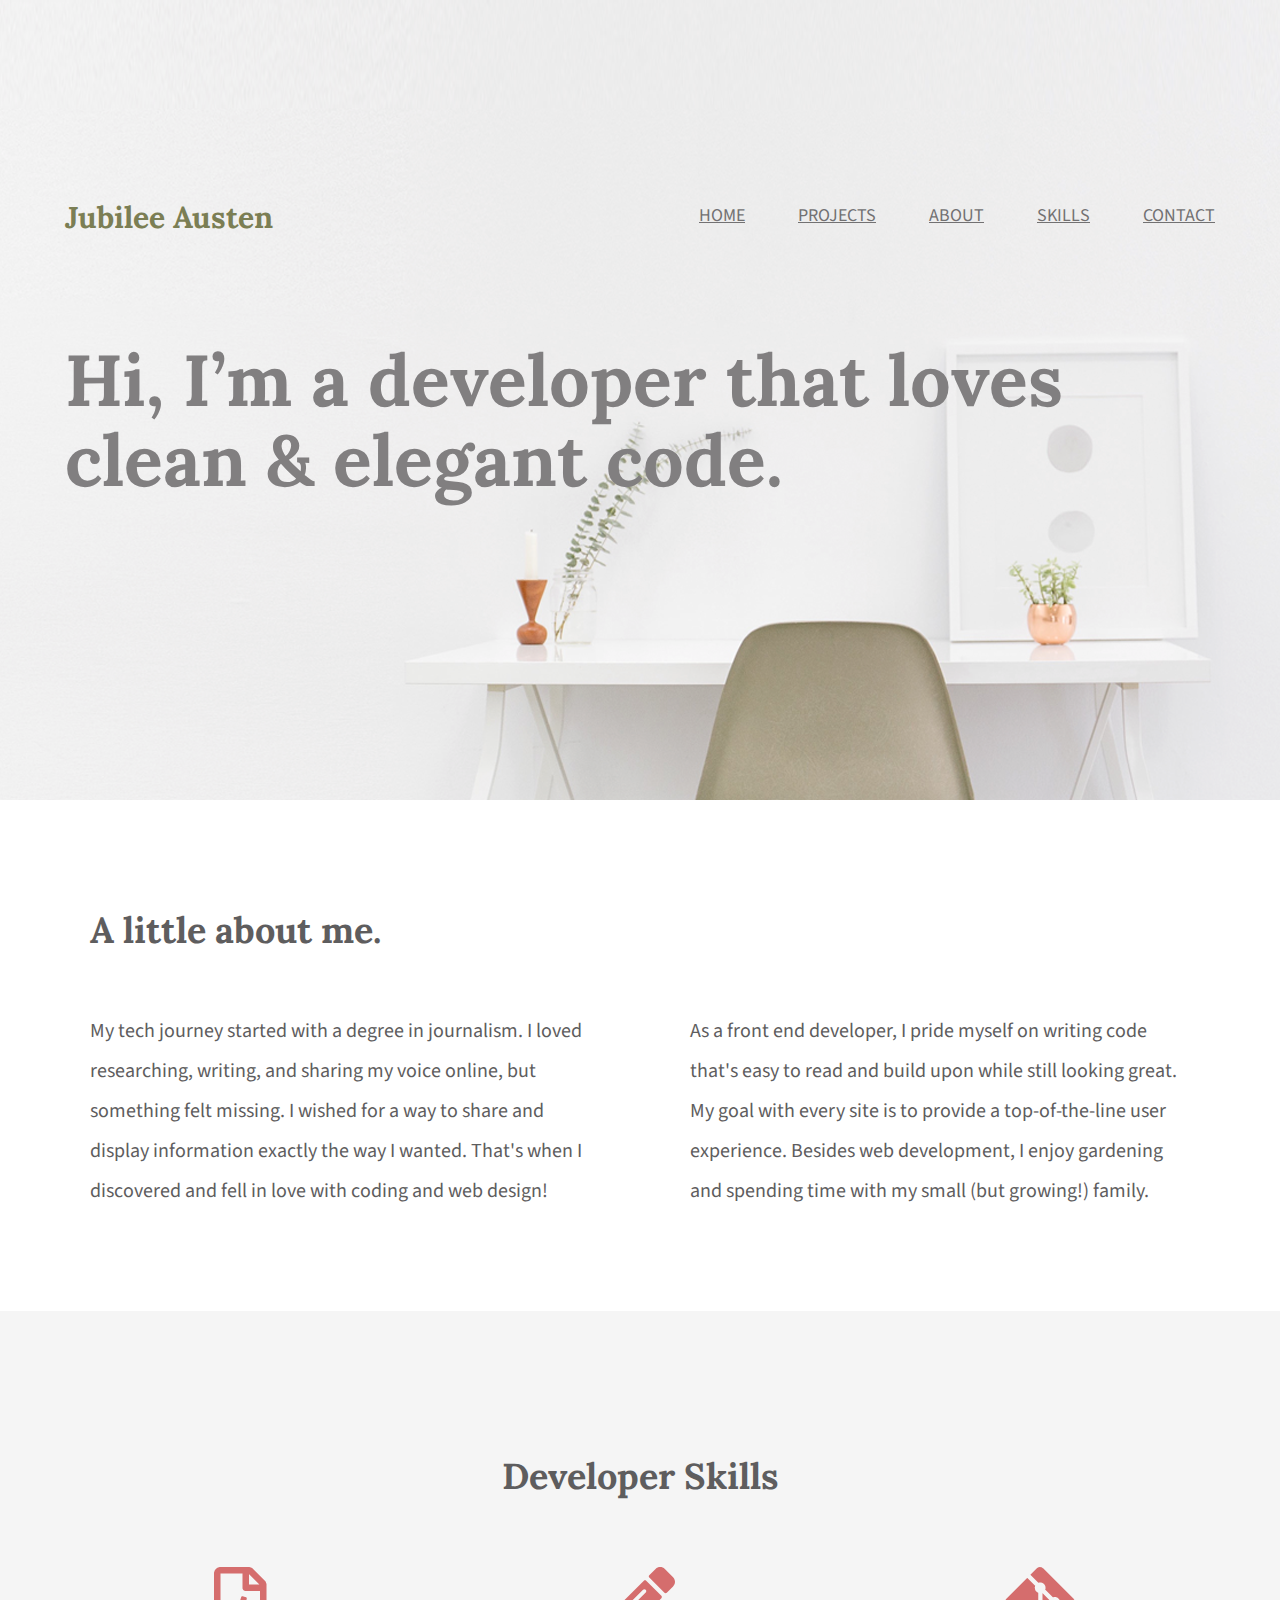
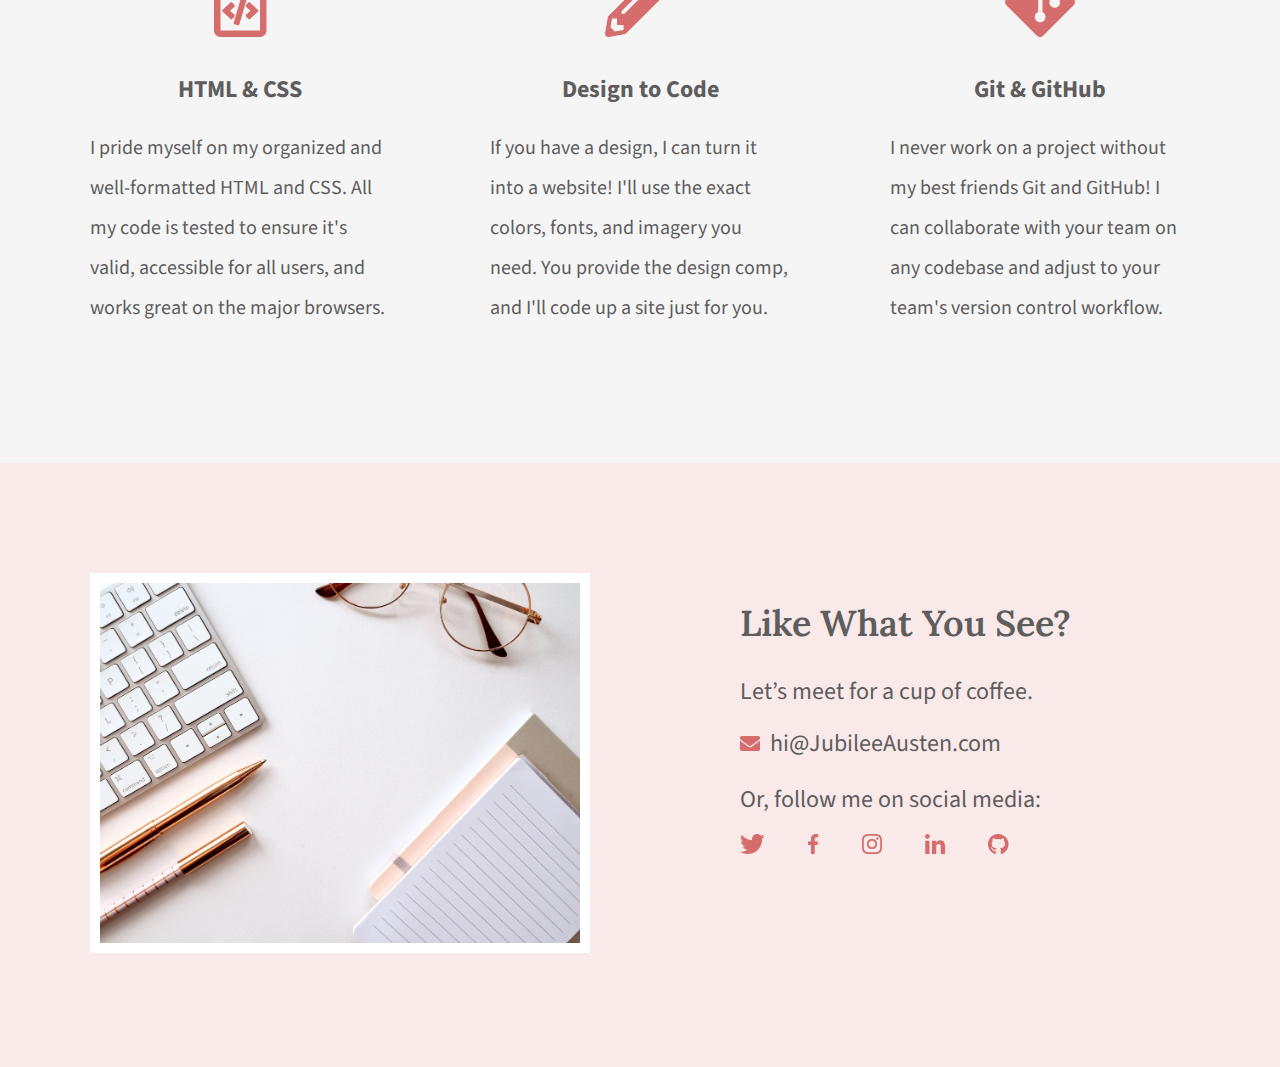
<file: index.html>
<!DOCTYPE html>
<html lang="en">

<head>
    <meta charset="UTF-8">

    <link rel="stylesheet" href="css/normalize.css">
    <link rel="stylesheet" href="css/main.css">
    <link rel="preconnect" href="https://fonts.googleapis.com">
    <link rel="preconnect" href="https://fonts.gstatic.com" crossorigin>
    <link
        href="https://fonts.googleapis.com/css2?family=Lora:wght@400;600;700&family=Source+Sans+Pro:wght@400;600;700&display=swap"
        rel="stylesheet">

    <title>Jubilee Austen | Portfolio</title>
</head>

<body>

    <header class="homepage-hero">
        <div class="content-wrapper">
            <h1>Jubilee Austen</h1>

            <nav>
                <ul>
                    <li><a href="#">home</a></li>
                    <li><a href="projects/index.html">projects</a></li>
                    <li><a href="#about">about</a></li>
                    <li><a href="#skills">skills</a></li>
                    <li><a href="#contact">contact</a></li>
                </ul>
            </nav>

            <h2>Hi, I’m a developer that loves clean & elegant code.</h2>

        </div>
    </header>

    <main>
        <section id="about">
            <div class="content-wrapper">
                <h2>A little about me.</h2>

                <p>My tech journey started with a degree in journalism. I loved researching,
                    writing, and sharing my voice online, but something felt missing. I wished
                    for a way to share and display information exactly the way I wanted. That's
                    when I discovered and fell in love with coding and web design!</p>

                <p>
                    As a front end developer, I pride myself on writing code that's easy to read
                    and build upon while still looking great. My goal with every site is to provide
                    a top-of-the-line user experience. Besides web development, I enjoy
                    gardening and spending time with my small (but growing!) family.
                </p>
            </div>
        </section>

        <section id="skills">
            <div class="content-wrapper">
                <h2>Developer Skills</h2>

                <div class="skill-list">
                    <img src="img/html-icon.png" alt="a blank document">
                    <h3>HTML & CSS</h3>
                    <p>I pride myself on my organized and well-formatted HTML and CSS. All my
                        code is tested to ensure it's valid, accessible for all users, and works great
                        on the major browsers.</p>
                </div>

                <div class="skill-list">
                    <img src="img/pencil-icon.png" alt="a pencil">
                    <h3>Design to Code</h3>
                    <p>If you have a design, I can turn it into a website! I'll use the exact colors,
                        fonts, and imagery you need. You provide the design comp, and I'll code up
                        a site just for you.</p>
                </div>

                <div class="skill-list">
                    <img src="img/git-icon.png" alt="a diamond icon with pathways markings in it">
                    <h3>Git & GitHub</h3>
                    <p>I never work on a project without my best friends Git and GitHub! I can
                        collaborate with your team on any codebase and adjust to your team's
                        version control workflow.</p>
                </div>

            </div>
        </section>
    </main>

    <footer id="contact">
        <div class="content-wrapper">
            <div class="contact-image">
                <img id="contact-img" src="img/jess-bailey-q10VITrVYUM-unsplash.jpg"
                    alt="an overhead view of a desk with keyboard, pens, notepads and a pair of eyeglasses">
            </div>

            <div class="contact-info">
                <h2>Like What You See?</h2>
                <h3 id="email-header">Let’s meet for a cup of coffee.</h3>
            

            <p><a id="email" href="mailto:hi@JubileeAusten.com"><img id="envelope-icon" src="img/envelope.png" alt="envelope">hi@JubileeAusten.com</a>
            </p>

            <h3 id="socialmedia-header">Or, follow me on social media:</h3>
            <ul>
                <li><a href="https://twitter.com/"><img src="img/twitter.png" alt="twitter"></a></li>
                <li><a href="https://www.facebook.com"><img src="img/facebook.png" alt="facebook"></a></li>
                <li><a href="https://www.instagram.com"><img src="img/instagram.png" alt="instagram"></a></li>
                <li><a href="https://www.linkedin.com"><img src="img/linkedin.png" alt="linkedin"></a></li>
                <li><a href="https://github.com"><img src="img/github.png" alt="GitHub"></a></li>
            </ul>
        </div>
        </div>
    </footer>

</body>

</html>
</file>
<file: css/main.css>
/****** Global Styles ******/

body {
    font-family: 'Source Sans Pro', sans-serif;
    color: #5E5D5E;
}

.content-wrapper {
    width: 1200px;
    margin: 0 auto;
    overflow: auto;
}


/****** Header Styles ******/
.homepage-hero {
    background: url(../img/full-background.png) no-repeat #F9EFEF;
    background-size: cover;
    background-position: center;
    height: 800px;
}

header h1 {
    float: left;
    width: 300px;
    font-size: 30px;
    color: #7B7E54;
    padding: 65px 25px;
    font-family: 'Lora', serif;
}

header nav {
    width: 800px;
    float: right;
    padding: 75px 25px 75px 0;
    text-align: right;
}

header nav ul li {
    display: inline-block;

}

header nav ul li a {
    padding-left: 50px;
    text-transform: uppercase;
    font-size: 18px;
    color: #727172;
}

header h2 {
    font-size: 72px;
    line-height: 80px;
    color: #817F80;
    padding: 20px 0 20px 25px;
    clear: both;
    font-family: 'Lora', serif;
}

/****** About Styles ******/
#about .content-wrapper {
    padding: 80px 0;
}

#about h2 {
    font-size: 36px;
    font-family: 'Lora', serif;
    padding: 0 0 10px 50px;
}

#about p {

    float: left;
    width: 500px;
    font-size: 20px;
    line-height: 40px;
    padding: 0 50px;
}





/****** Skill Styles ******/

#skills {
    background-color: #F5F5F5;
    text-align: center;
}

.content-wrapper {
    padding: 115px 0;
}

.skill-list {
    float: left;
    width: 300px;
    padding: 0 50px;
}

#skills h2 {
    font-family: 'Lora', serif;
    font-size: 36px;
    padding-bottom: 40px;
}

#skills h3 {
    font-size: 24px;
    line-height: 36px;
    margin: 30px 0 20px 0;
}

#skills p {
    font-size: 20px;
    line-height: 40px;
    text-align: left;
}
/****** Contact Styles ******/

#contact {
    background-color: #F9E9E9;
}

#contact .content-wrapper {
    padding: 110px 0;
}

.contact-image {
    width: 600px;
    float: left;
}


#contact-img {
    width: 500px;
    border: 10px solid white;
    box-sizing: border-box;
    margin: 0 50px;
}

.contact-info {
    float: left;
    padding-left: 100px;
    width: 500px;
    box-sizing: border-box;
}


#contact h2 {
    font-family: 'Lora', serif;
    font-size: 36px;
    font-weight: 600;
    margin: 30px 0;
}

#contact h3 {
    font-size: 24px;
    line-height: 36px;
    font-weight: 400;
}

#email-header {
    margin-bottom: 5px;
}

#socialmedia-header {
    margin: 20px 0 5px 0;
}

#email {
    font-size: 24px;
    line-height: 36px;
    text-decoration: none;
    color: #5E5D5E;
}

#envelope-icon {
    padding-right: 10px;
}

#contact ul {
padding-left: 0;
}

#contact ul li {
    display: inline-block;
}

#contact ul img {
    padding-right: 40px;
}

/****** Projects Page Styles ******/
.project-header {
    background:#F9EFEF;
}

.project-list {
    float: left;
    width: 300px;
    padding: 0 50px;
}

#projects h2 {
    font-family: 'Lora', serif;
    font-size: 36px;
    padding-bottom: 40px;
    text-align: center;
}

#projects h3 {
    font-size: 24px;
    line-height: 36px;
    margin: 30px 0 20px 0;
    text-align: center;
}

#projects p {
    font-size: 20px;
    line-height: 40px;
    text-align: left;
}

#projects img {
    width: 300px;
}
</file>
